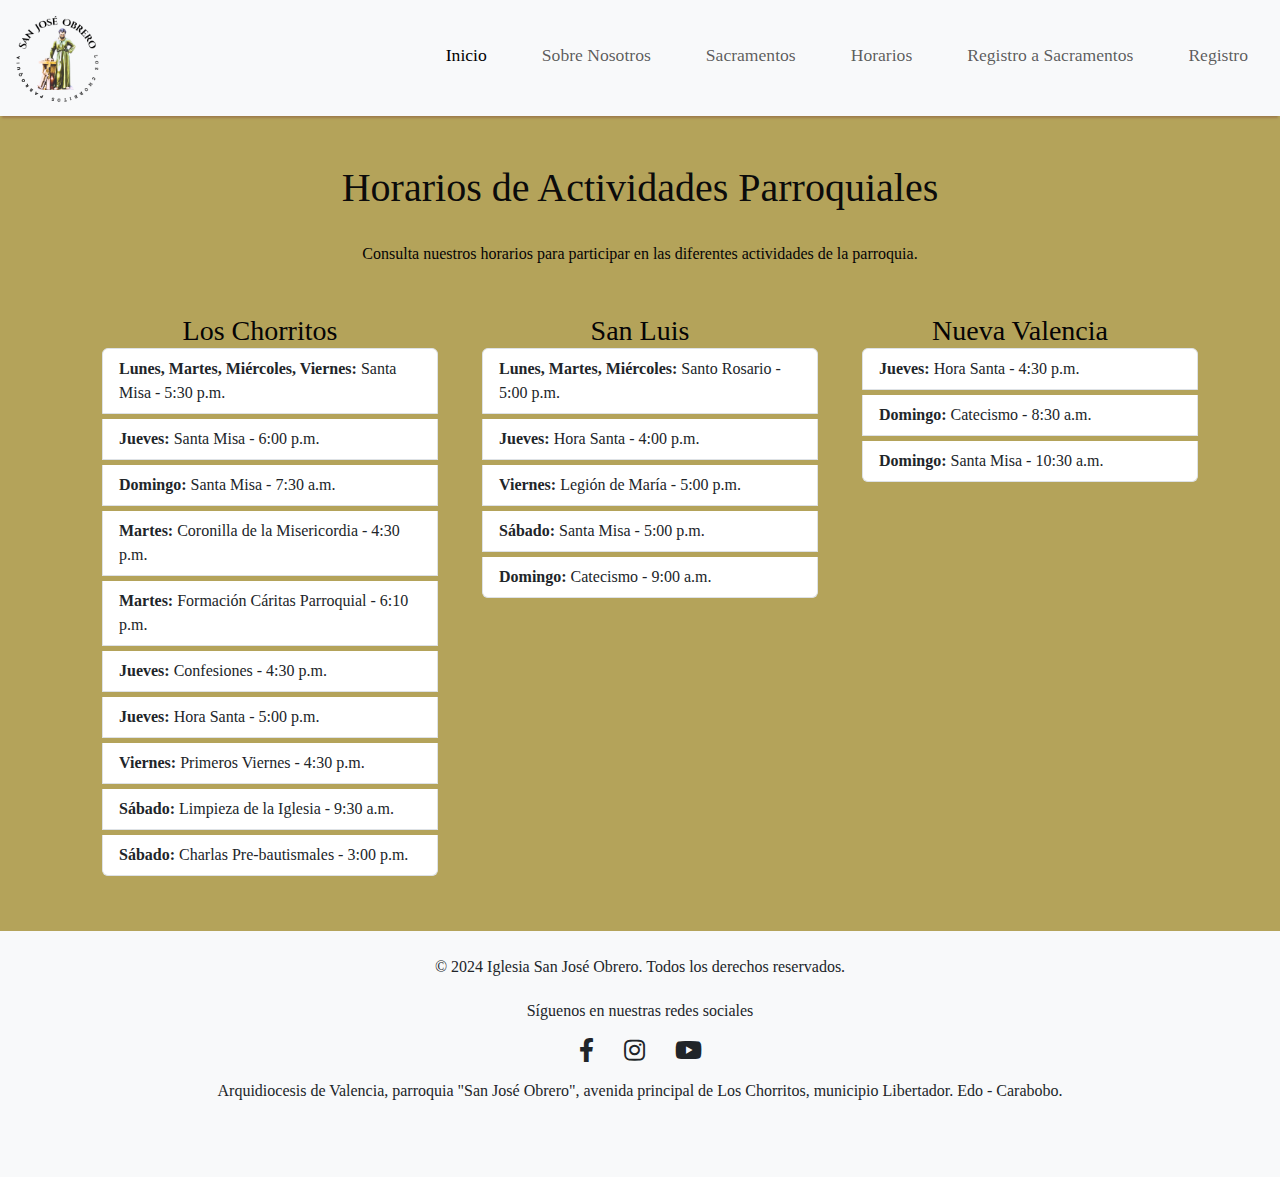
<file: schedule.html>
<!DOCTYPE html>
<html lang="es">
<head>
    <meta charset="UTF-8">
    <meta name="viewport" content="width=device-width, initial-scale=1.0">
    <title>Horarios - Parroquia San José Obrero</title>
    <link href="https://cdn.jsdelivr.net/npm/bootstrap@5.3.3/dist/css/bootstrap.min.css" rel="stylesheet" integrity="sha384-QWTKZyjpPEjISv5WaRU9OFeRpok6YctnYmDr5pNlyT2bRjXh0JMhjY6hW+ALEwIH" crossorigin="anonymous">
    <link rel="stylesheet" href="https://cdnjs.cloudflare.com/ajax/libs/font-awesome/5.15.4/css/all.min.css">    
    <link rel="stylesheet" href="styles.css">
</head>
<body>
    <nav class="navbar navbar-expand-lg navbar-light bg-light">
        <div class="container-fluid">
            <a class="navbar-brand" href="#">
                <img src="imagenes/logo/Parroquia.png" alt="Logo" width="90" height="90" class="d-inline-block align-top">
            </a>
            <button class="navbar-toggler" type="button" data-bs-toggle="collapse" data-bs-target="#navbarNav" aria-controls="navbarNav" aria-expanded="false" aria-label="Toggle navigation">
                <span class="navbar-toggler-icon"></span>
            </button>
            <div class="collapse navbar-collapse justify-content-end" id="navbarNav">
                <ul class="navbar-nav">
                    <li class="nav-item">
                        <a class="nav-link active" href="index.html">Inicio</a>
                    </li>
                    <li class="nav-item">
                        <a class="nav-link" href="about.html">Sobre Nosotros</a>
                    </li>
                    <li class="nav-item">
                        <a class="nav-link" href="sacraments.html">Sacramentos</a>
                    </li>
                    <li class="nav-item">
                        <a class="nav-link" href="schedule.html">Horarios</a>
                    </li>
                    <li class="nav-item">
                        <a class="nav-link" href="https://docs.google.com/forms/d/e/1FAIpQLSd9Zd-BDZD9N7XXSRX4Y2Kgs6LhoTuRYCKSyG-0X7JLX5KSxg/viewform?usp=sf_link">Registro a Sacramentos</a>
                    </li>
                    <li class="nav-item">
                        <a class="nav-link" href="https://registro.parroquiasanjoseobreroloschorritos.org">Registro</a>
                    </li>
                </ul>
            </div>
        </div>
    </nav>

    <div class="container mt-5">
        <h1 class="text-center">Horarios de Actividades Parroquiales</h1>
        <p class="text-center mb-5">Consulta nuestros horarios para participar en las diferentes actividades de la parroquia.</p>

        <div class="row">
            <div class="col-lg-4">
                <h3 class="text-center">Los Chorritos</h3>
                <ul class="list-group">
                    <li class="list-group-item"><strong>Lunes, Martes, Miércoles, Viernes:</strong> Santa Misa - 5:30 p.m.</li>
                    <li class="list-group-item"><strong>Jueves:</strong> Santa Misa - 6:00 p.m.</li>
                    <li class="list-group-item"><strong>Domingo:</strong> Santa Misa - 7:30 a.m.</li>
                    <li class="list-group-item"><strong>Martes:</strong> Coronilla de la Misericordia - 4:30 p.m.</li>
                    <li class="list-group-item"><strong>Martes:</strong> Formación Cáritas Parroquial - 6:10 p.m.</li>
                    <li class="list-group-item"><strong>Jueves:</strong> Confesiones - 4:30 p.m.</li>
                    <li class="list-group-item"><strong>Jueves:</strong> Hora Santa - 5:00 p.m.</li>
                    <li class="list-group-item"><strong>Viernes:</strong> Primeros Viernes - 4:30 p.m.</li>
                    <li class="list-group-item"><strong>Sábado:</strong> Limpieza de la Iglesia - 9:30 a.m.</li>
                    <li class="list-group-item"><strong>Sábado:</strong> Charlas Pre-bautismales - 3:00 p.m.</li>
                </ul>
            </div>
            <div class="col-lg-4">
                <h3 class="text-center">San Luis</h3>
                <ul class="list-group">
                    <li class="list-group-item"><strong>Lunes, Martes, Miércoles:</strong> Santo Rosario - 5:00 p.m.</li>
                    <li class="list-group-item"><strong>Jueves:</strong> Hora Santa - 4:00 p.m.</li>
                    <li class="list-group-item"><strong>Viernes:</strong> Legión de María - 5:00 p.m.</li>
                    <li class="list-group-item"><strong>Sábado:</strong> Santa Misa - 5:00 p.m.</li>
                    <li class="list-group-item"><strong>Domingo:</strong> Catecismo - 9:00 a.m.</li>
                </ul>
            </div>
            <div class="col-lg-4">
                <h3 class="text-center">Nueva Valencia</h3>
                <ul class="list-group">
                    <li class="list-group-item"><strong>Jueves:</strong> Hora Santa - 4:30 p.m.</li>
                    <li class="list-group-item"><strong>Domingo:</strong> Catecismo - 8:30 a.m.</li>
                    <li class="list-group-item"><strong>Domingo:</strong> Santa Misa - 10:30 a.m.</li>
                </ul>
            </div>
        </div>
    </div>

    <footer class="bg-light text-dark text-center py-4 mt-5">
        <p>&copy; 2024 Iglesia San José Obrero. Todos los derechos reservados.</p>
        <div class="container">
            <p>Síguenos en nuestras redes sociales</p>
            <a href="https://www.facebook.com/tu_pagina" target="_blank" class="text-dark me-4">
                <i class="fab fa-facebook-f"></i>
            </a>
            <a href="https://www.instagram.com/tu_pagina" target="_blank" class="text-dark me-4">
                <i class="fab fa-instagram"></i>
            </a>
            <a href="https://www.youtube.com/tu_pagina" target="_blank" class="text-dark">
                <i class="fab fa-youtube"></i>
            </a>
            <p></p>
            <p>Arquidiocesis de Valencia, parroquia "San José Obrero", avenida principal de Los Chorritos, municipio Libertador. Edo - Carabobo.</p>
        </div>
    </footer>

    <script src="https://cdn.jsdelivr.net/npm/bootstrap@5.3.3/dist/js/bootstrap.bundle.min.js" integrity="sha384-YvpcrYf0tY3lHB60NNkmXc5s9fDVZLESaAA55NDzOxhy9GkcIdslK1eN7N6jIeHz" crossorigin="anonymous"></script>
</body>
</html>
</file>
<file: styles.css>
/* Estilos generales */
body {
    font-family: 'sans-serif';
    background-color: #b4a35a;
    color: #050405;
    margin: 0;
    padding: 0;
}

.navbar-brand {
    font-weight: bold;
    font-size: 2rem;
}

.navbar-nav .nav-link {
    margin-left: 15px;
    font-size: 1.1rem;
}

.container {
    margin-top: 50px;
    margin-bottom: 50px;
}

h1 {
    color: #0b0b0b;
    margin-bottom: 30px;
}

h2 {
    color: #141414;
    margin-top: 30px;
    margin-bottom: 20px;
}

p, li {
    font-size: 1rem;
    line-height: 1.5;
    margin-bottom: 10px;
}

ul {
    list-style-type: disc;
    padding-left: 20px;
}

ul ul {
    list-style-type: circle;
}

ul ul ul {
    list-style-type: square;
}

ul li {
    margin-bottom: 5px;
}

.navbar {
    margin-bottom: 40px;
}

.container ul {
    padding-left: 20px;
}

.container ul ul {
    padding-left: 20px;
}

@media (max-width: 600px) {
    .navbar-nav .nav-link {
        margin-left: 0;
        margin-bottom: 10px;
    }
    .container {
        margin-top: 20px;
        margin-bottom: 20px;
    }
}

/* Estilos específicos para about.html */
.about-section {
    background-color: #a72e2e;
    padding: 20px;
    border-radius: 5px;
    box-shadow: 0 0 10px rgb(10, 10, 10);
}


/* Estilos para el carrusel */

/* Carousel Styles */
.carousel-item {
    padding: 20px 60px;
}

.carousel-item img {
    width: 100%;
    height: 600px;
    position: center;
    margin-top: 9px;
    margin-right: 0;
    margin-left: 0;
    
}

/* Carousel Styles */
.carousel-caption {
    background-color: rgba(255, 255, 255, 0);
    color: #050405;
    padding: 0;
    border-radius: 10px;
}

.carousel-caption h5, .carousel-caption p {
    margin: 0;
}

/* Navbar Styles */
.navbar {
    box-shadow: 0 4px 2px -2px rgb(158, 125, 75);
}

/* Form Styles */
.form-control,
.btn {
    margin-bottom: 10px;
}

/* styles.css */

/* Footer Styles */
footer {
    background-color: #c5a562;
    color: #b10a0a;
    padding: 20px 0;
    text-align: center;
    margin-top: 30px;
}

footer a {
    color: #ffffff;
    font-size: 24px;
    text-decoration: none;
}

footer a:hover {
    color: #ffffff;
}

/* Navbar Styles */
.navbar-brand {
    display: flex;
    align-items: center;
}

.navbar-brand img {
    margin-right: 10px;
}

.navbar-nav .nav-item .nav-link {
    padding: 20px 20px;
}

.navbar-nav .nav-item .nav-link:hover {
    background-color: #b4a35a;
    border-radius: 8px;
}

.body{
    background-color: #c0b6a0;
}
.bg-light{
    background-color: #b4a35a;
}

.container{
    margin-top: 20px;
}

.card{
    border-radius: 10px;
}

.card-header{
    border-radius: 10px 10px 0 0;
}

h3{
    margin: 0;
}

.form-label{
    font-weight: bold;
}

.btn-primary{
    background-color: #010101;
}

.btn-primary:hover{
    background-color: #b4a35a;
}

.shadow-lg{
    box-shadow: 0 1rem 3rem rgba(0, 0, 0, 0, 175);
}

body, .bg-light{
    background-color: #b4a35a;
}

.card{
    background-color: #b4a35a;
}

.carousel-item img {
    max-height: 500px;
    object-fit: cover;
}

.container img {
    border: 2px solid #b4a35a;
    border-radius: 10px;
}

h5 {
    font-weight: bold;
    color: #080809;
}
</file>
